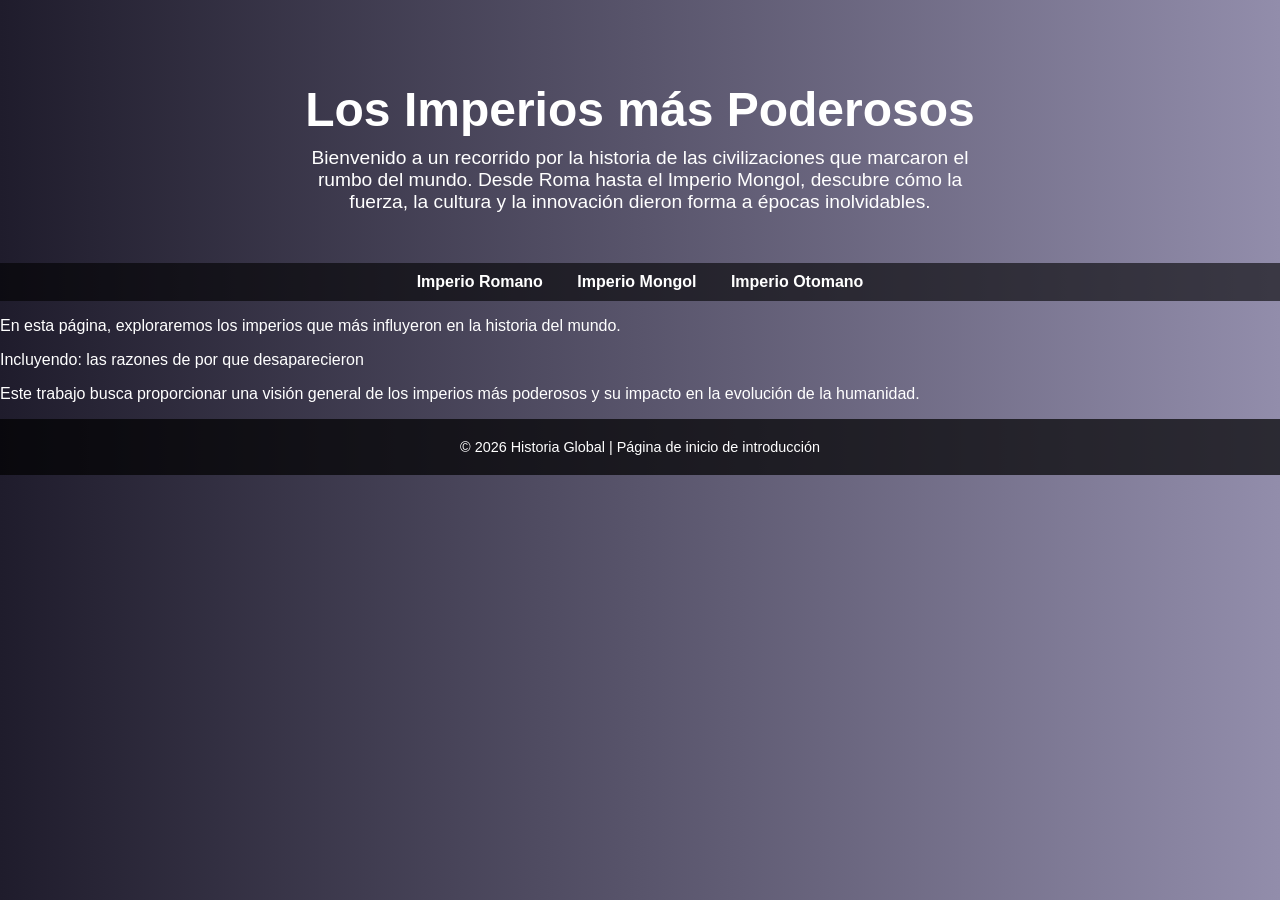
<file: index.html>
<!DOCTYPE html>
<html lang="es">

<head>
    <meta charset="UTF-8">
    <title>Los Imperios más Poderosos</title>
    <link rel="stylesheet" href="css.css">
</head>

<body>
    <header>
        <h1>Los Imperios más Poderosos</h1>
        <p>Bienvenido a un recorrido por la historia de las civilizaciones que marcaron el rumbo del mundo.
            Desde Roma hasta el Imperio Mongol, descubre cómo la fuerza, la cultura y la innovación
            dieron forma a épocas inolvidables.</p>
    </header>

    <nav>
        <a href="pagina1.html">Imperio Romano</a>
        <a href="pagina2.html">Imperio Mongol</a>
        <a href="pagina3.html">Imperio Otomano</a>
    </nav>

    <p>En esta página, exploraremos los imperios que más influyeron en la historia del mundo.</p>
    <p>Incluyendo: las razones de por que desaparecieron</p>
    <p>Este trabajo busca proporcionar una visión general de los imperios más poderosos y su impacto en la evolución de
        la humanidad.</p>
    <footer>
        © 2026 Historia Global | Página de inicio de introducción
    </footer>
</body>

</html>
</file>
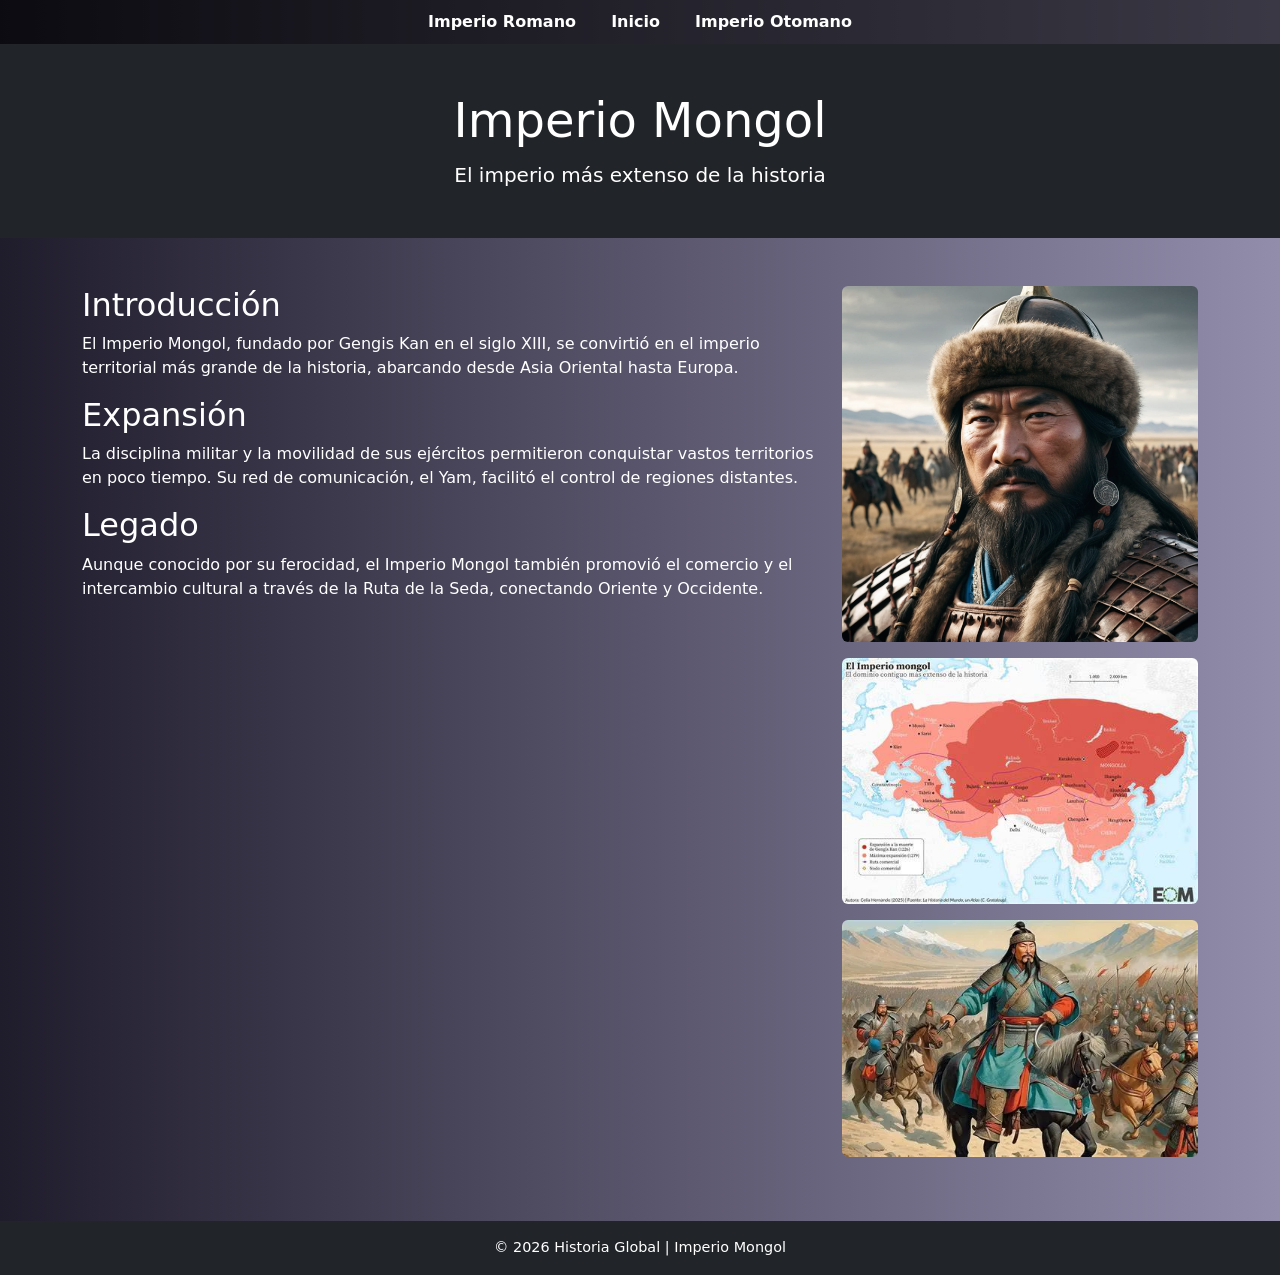
<file: pagina2.html>
<!DOCTYPE html>
<html lang="es">

<head>
    <meta charset="UTF-8">
    <title>Imperio Mongol</title>
    <link rel="stylesheet" href="css.css">
    <link href="https://cdn.jsdelivr.net/npm/bootstrap@5.3.2/dist/css/bootstrap.min.css" rel="stylesheet">
</head>

<body>
    <nav>
        <a href="pagina1.html">Imperio Romano</a>
        <a href="index.html">Inicio</a>
        <a href="pagina3.html">Imperio Otomano</a>
    </nav>
   
    <header class="bg-dark text-white text-center py-5">
        <h1>Imperio Mongol</h1>
        <p class="lead">El imperio más extenso de la historia</p>
    </header>

    <main class="container my-5">
        <div class="row">
          
            <div class="col-md-8">
                <h2>Introducción</h2>
                <p>
                    El Imperio Mongol, fundado por Gengis Kan en el siglo XIII, se convirtió en el imperio
                    territorial más grande de la historia, abarcando desde Asia Oriental hasta Europa.
                </p>

                <h2>Expansión</h2>
                <p>
                    La disciplina militar y la movilidad de sus ejércitos permitieron conquistar vastos territorios
                    en poco tiempo. Su red de comunicación, el Yam, facilitó el control de regiones distantes.
                </p>

                <h2>Legado</h2>
                <p>
                    Aunque conocido por su ferocidad, el Imperio Mongol también promovió el comercio y el intercambio
                    cultural
                    a través de la Ruta de la Seda, conectando Oriente y Occidente.
                </p>
            </div>

            <div class="col-md-4">
                <img src="m2.jpg" class="img-fluid rounded mb-3" alt="Gengis Kan">
                <img src="m1.jpg" class="img-fluid rounded mb-3" alt="Mapa del Imperio Mongol">
                <img src="m3.jpg" alt="ejercito mongol" class="img-fluid rounded mb-3">
            </div>
        </div>
    </main>

    <footer class="bg-dark text-white text-center py-3">
        © 2026 Historia Global | Imperio Mongol
    </footer>

    <script src="https://cdn.jsdelivr.net/npm/bootstrap@5.3.2/dist/js/bootstrap.bundle.min.js"></script>
</body>

</html>
</file>
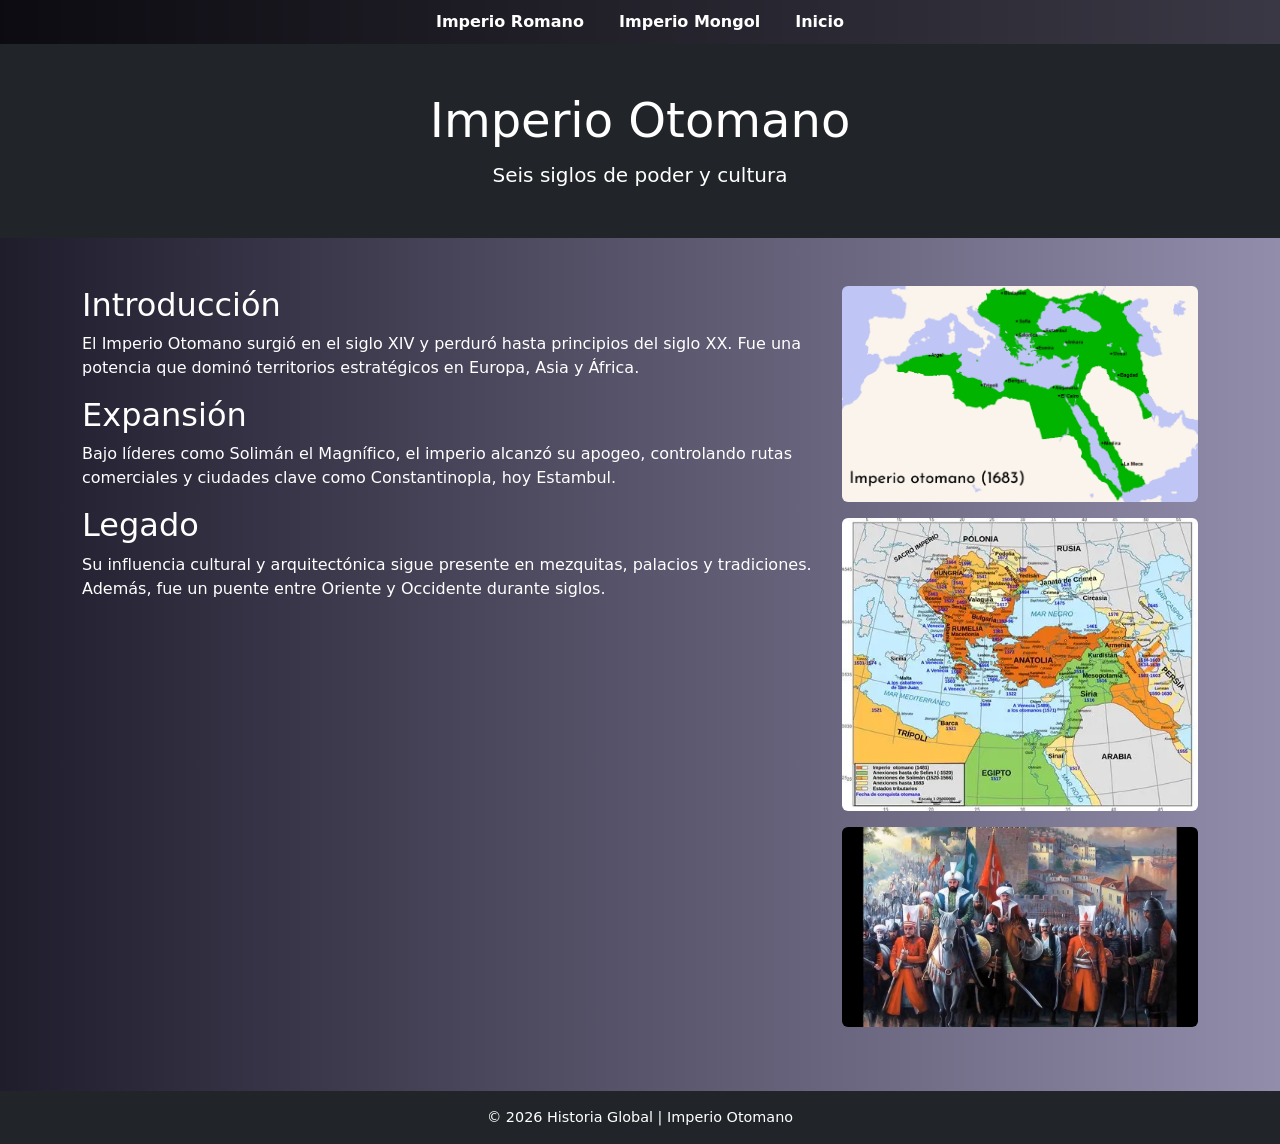
<file: pagina3.html>
<!DOCTYPE html>
<html lang="es">

<head>
    <meta charset="UTF-8">
    <title>Imperio Otomano</title>
    <link rel="stylesheet" href="css.css">
    <link href="https://cdn.jsdelivr.net/npm/bootstrap@5.3.2/dist/css/bootstrap.min.css" rel="stylesheet">
</head>

<body>
    <nav>
        <a href="pagina1.html">Imperio Romano</a>
        <a href="pagina2.html">Imperio Mongol</a>
        <a href="index.html">Inicio</a>
    </nav>
   
    <header class="bg-dark text-white text-center py-5">
        <h1>Imperio Otomano</h1>
        <p class="lead">Seis siglos de poder y cultura</p>
    </header>

    <main class="container my-5">
        <div class="row">
           
            <div class="col-md-8">
                <h2>Introducción</h2>
                <p>
                    El Imperio Otomano surgió en el siglo XIV y perduró hasta principios del siglo XX.
                    Fue una potencia que dominó territorios estratégicos en Europa, Asia y África.
                </p>

                <h2>Expansión</h2>
                <p>
                    Bajo líderes como Solimán el Magnífico, el imperio alcanzó su apogeo, controlando rutas comerciales
                    y ciudades clave como Constantinopla, hoy Estambul.
                </p>

                <h2>Legado</h2>
                <p>
                    Su influencia cultural y arquitectónica sigue presente en mezquitas, palacios y tradiciones.
                    Además, fue un puente entre Oriente y Occidente durante siglos.
                </p>
            </div>

            <div class="col-md-4">
                <img src="01.jpg" class="img-fluid rounded mb-3" alt="M">
                <img src="02.jpg" class="img-fluid rounded mb-3" alt="0">
                <img src="o3.jpg" alt="cdfrvtgbyhnujkiolp" class="img-fluid rounded mb-3">
            </div>
        </div>
    </main>

    <footer class="bg-dark text-white text-center py-3">
        © 2026 Historia Global | Imperio Otomano
    </footer>

    <script src="https://cdn.jsdelivr.net/npm/bootstrap@5.3.2/dist/js/bootstrap.bundle.min.js"></script>
</body>

</html>
</file>
<file: css.css>
body {
    font-family: Arial, sans-serif;
    margin: 0;
    background: linear-gradient(to right, #1f1c2c, #928dab);
    color: #fff;
}
* {
    color: #ffffff;
}
header {
    text-align: center;
    padding: 50px 20px;
}

header h1 {
    font-size: 3em;
    margin-bottom: 10px;
}

header p {
    font-size: 1.2em;
    max-width: 700px;
    margin: auto;
}

nav {
    background: rgba(0, 0, 0, 0.6);
    padding: 10px;
    text-align: center;
}

nav a {
    color: #fff;
    margin: 0 15px;
    text-decoration: none;
    font-weight: bold;
}

nav a:hover {
    color: #ffd700;
}

section {
    padding: 40px;
    max-width: 900px;
    margin: auto;
}

section h2 {
    border-bottom: 2px solid #ffd700;
    padding-bottom: 10px;
}

footer {
    text-align: center;
    padding: 20px;
    background: rgba(0, 0, 0, 0.7);
    font-size: 0.9em;
}
</file>
